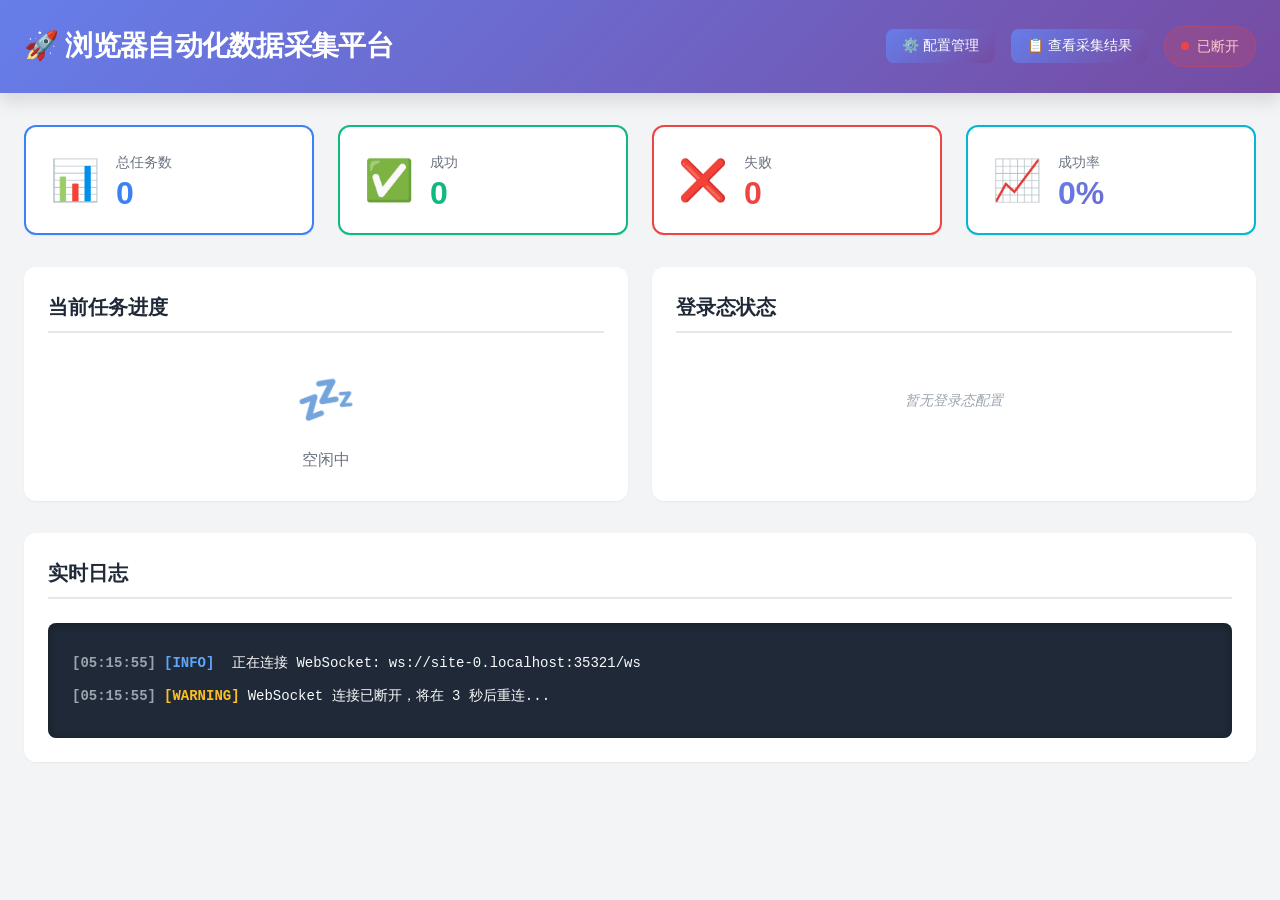
<file: static/index.html>
<!DOCTYPE html>
<html lang="zh-CN">
<head>
    <meta charset="UTF-8">
    <meta name="viewport" content="width=device-width, initial-scale=1.0">
    <title>浏览器自动化数据采集平台 - 监控看板</title>
    <link rel="stylesheet" href="/static/style.css">
</head>
<body>
    <!-- 头部 -->
    <header class="header">
        <div class="header-content">
            <h1>🚀 浏览器自动化数据采集平台</h1>
            <div class="header-actions">
                <button id="manage-configs-btn" class="btn btn-primary">⚙️ 配置管理</button>
                <button id="view-results-btn" class="btn btn-primary">📋 查看采集结果</button>
                <span id="ws-status" class="status-badge disconnected">连接中...</span>
            </div>
        </div>
    </header>

    <!-- 主容器 -->
    <div class="container">
        <!-- 统计卡片区域 -->
        <section class="stats-section">
            <div class="stat-card stat-total">
                <div class="stat-icon">📊</div>
                <div class="stat-content">
                    <div class="stat-label">总任务数</div>
                    <div class="stat-value" id="stat-total">0</div>
                </div>
            </div>

            <div class="stat-card stat-success">
                <div class="stat-icon">✅</div>
                <div class="stat-content">
                    <div class="stat-label">成功</div>
                    <div class="stat-value" id="stat-success">0</div>
                </div>
            </div>

            <div class="stat-card stat-failed">
                <div class="stat-icon">❌</div>
                <div class="stat-content">
                    <div class="stat-label">失败</div>
                    <div class="stat-value" id="stat-failed">0</div>
                </div>
            </div>

            <div class="stat-card stat-rate">
                <div class="stat-icon">📈</div>
                <div class="stat-content">
                    <div class="stat-label">成功率</div>
                    <div class="stat-value" id="stat-rate">0%</div>
                </div>
            </div>
        </section>

        <!-- 进度和登录态区域 -->
        <section class="info-section">
            <!-- 当前任务进度 -->
            <div class="panel progress-panel">
                <h2>当前任务进度</h2>
                <div id="progress-content">
                    <div class="idle-state">
                        <span class="idle-icon">💤</span>
                        <p>空闲中</p>
                    </div>
                </div>
            </div>

            <!-- 登录态状态 -->
            <div class="panel auth-panel">
                <h2>登录态状态</h2>
                <div id="auth-list">
                    <p class="empty-state">暂无登录态配置</p>
                </div>
            </div>
        </section>

        <!-- 实时日志区域 -->
        <section class="log-section">
            <div class="panel">
                <h2>实时日志</h2>
                <div id="log-container" class="log-container">
                    <div class="log-entry log-info">
                        <span class="log-time">[--:--:--]</span>
                        <span class="log-level">[INFO]</span>
                        <span class="log-message">等待 WebSocket 连接...</span>
                    </div>
                </div>
            </div>
        </section>
    </div>

    <!-- 采集结果模态框 -->
    <div id="results-modal" class="modal hidden">
        <div class="modal-content">
            <div class="modal-header">
                <h2>📋 采集结果</h2>
                <button id="close-modal-btn" class="btn-close">&times;</button>
            </div>
            <div class="modal-body">
                <div class="results-filters">
                    <input type="number" id="filter-job-id" placeholder="按任务ID筛选" class="filter-input">
                    <input type="number" id="filter-config-id" placeholder="按配置ID筛选" class="filter-input">
                    <button id="apply-filter-btn" class="btn btn-secondary">应用筛选</button>
                    <button id="clear-filter-btn" class="btn btn-secondary">清除筛选</button>
                </div>
                <div id="results-container" class="results-container">
                    <div class="loading-spinner">加载中...</div>
                </div>
                <div class="pagination">
                    <button id="prev-page-btn" class="btn btn-secondary" disabled>上一页</button>
                    <span id="page-info" class="page-info">第 1 页</span>
                    <button id="next-page-btn" class="btn btn-secondary">下一页</button>
                </div>
            </div>
        </div>
    </div>

    <!-- 配置管理模态框 -->
    <div id="config-modal" class="modal hidden">
        <div class="modal-content modal-large">
            <div class="modal-header">
                <h2>⚙️ 配置管理</h2>
                <button id="close-config-modal-btn" class="btn-close">&times;</button>
            </div>
            <div class="modal-body">
                <div class="config-actions-toolbar">
                    <button id="add-config-btn" class="btn btn-success">➕ 新建配置</button>
                </div>
                <div id="config-list-container" class="config-list-container">
                    <div class="loading-spinner">加载中...</div>
                </div>
                <div class="pagination">
                    <button id="config-prev-page-btn" class="btn btn-secondary" disabled>上一页</button>
                    <span id="config-page-info" class="page-info">第 1 页</span>
                    <button id="config-next-page-btn" class="btn btn-secondary">下一页</button>
                </div>
            </div>
        </div>
    </div>

    <!-- 配置编辑模态框 -->
    <div id="config-edit-modal" class="modal hidden">
        <div class="modal-content modal-large">
            <div class="modal-header">
                <h2 id="config-edit-title">➕ 新建配置</h2>
                <button id="close-config-edit-modal-btn" class="btn-close">&times;</button>
            </div>
            <div class="modal-body">
                <form id="config-form" class="config-form">
                    <div class="form-group">
                        <label for="config_name">配置名称 *</label>
                        <input type="text" id="config_name" name="config_name" required maxlength="100" placeholder="例如：淘宝商品采集">
                    </div>

                    <div class="form-group">
                        <label for="target_url">目标URL *</label>
                        <input type="url" id="target_url" name="target_url" required placeholder="https://example.com/search">
                    </div>

                    <div class="form-row">
                        <div class="form-group">
                            <label>
                                <input type="checkbox" id="need_login" name="need_login">
                                需要登录
                            </label>
                        </div>
                        <div class="form-group">
                            <label>
                                <input type="checkbox" id="is_active" name="is_active" checked>
                                启用配置
                            </label>
                        </div>
                    </div>

                    <div class="form-group" id="auth_profile_group" style="display: none;">
                        <label for="auth_profile">登录态标识 *</label>
                        <input type="text" id="auth_profile" name="auth_profile" maxlength="50" placeholder="例如：taobao">
                    </div>

                    <div class="form-group" id="login_url_group" style="display: none;">
                        <label for="login_url">登录页URL</label>
                        <input type="url" id="login_url" name="login_url" placeholder="https://example.com/login">
                    </div>

                    <div class="form-group">
                        <label for="input_configs">输入框配置 (JSON) *</label>
                        <textarea id="input_configs" name="input_configs" rows="4" required placeholder='{"keyword": {"selector": "#search", "value": "{keyword}"}}'></textarea>
                        <small>格式：{"字段名": {"selector": "选择器", "value": "{参数名}"}}</small>
                    </div>

                    <div class="form-row">
                        <div class="form-group">
                            <label for="submit_selector">提交按钮选择器 *</label>
                            <input type="text" id="submit_selector" name="submit_selector" required maxlength="200" placeholder="button[type=submit]">
                        </div>
                        <div class="form-group">
                            <label for="wait_selector">等待加载选择器 *</label>
                            <input type="text" id="wait_selector" name="wait_selector" required maxlength="200" placeholder=".result-list">
                        </div>
                    </div>

                    <div class="form-group">
                        <label for="fields_mapping">字段映射规则 (JSON) *</label>
                        <textarea id="fields_mapping" name="fields_mapping" rows="4" required placeholder='{"title": {"selector": ".item-title", "type": "text"}}'></textarea>
                        <small>格式：{"字段名": {"selector": "选择器", "type": "text|attr", "attr": "属性名"}}</small>
                    </div>

                    <div class="form-row">
                        <div class="form-group">
                            <label for="pagination_selector">下一页选择器</label>
                            <input type="text" id="pagination_selector" name="pagination_selector" maxlength="200" placeholder=".next-page">
                        </div>
                        <div class="form-group">
                            <label for="max_pages">最大翻页数</label>
                            <input type="number" id="max_pages" name="max_pages" min="1" value="1">
                        </div>
                    </div>

                    <div class="form-actions">
                        <button type="button" id="cancel-config-btn" class="btn btn-secondary">取消</button>
                        <button type="submit" class="btn btn-success">保存</button>
                    </div>
                </form>
            </div>
        </div>
    </div>

    <!-- Toast 容器 -->
    <div id="toast-container" class="toast-container"></div>

    <script src="/static/app.js"></script>
</body>
</html>
</file>
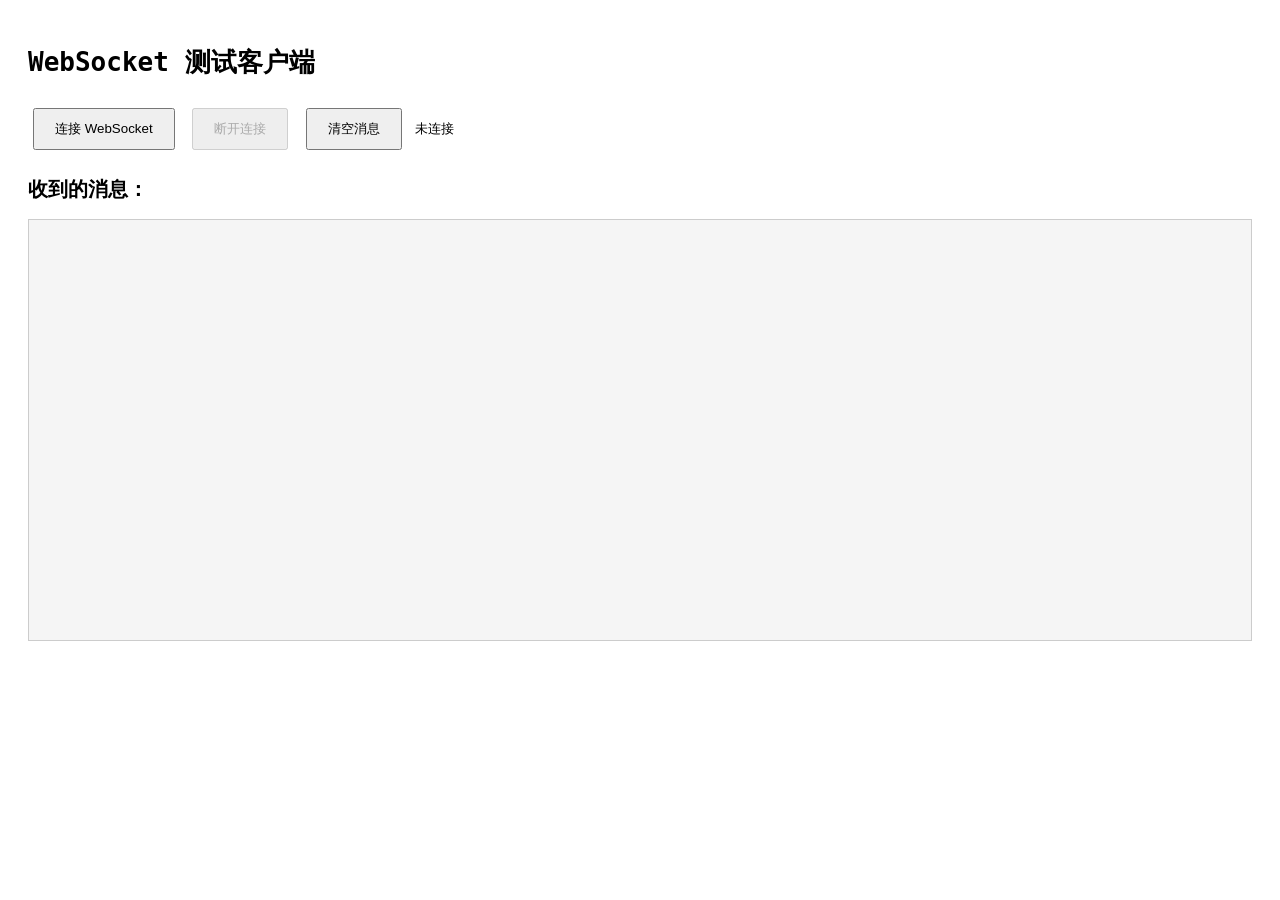
<file: tests/manual/test_websocket_client.html>
<!DOCTYPE html>
<html>
<head>
    <meta charset="UTF-8">
    <title>WebSocket 测试客户端</title>
    <style>
        body {
            font-family: monospace;
            padding: 20px;
        }
        #messages {
            border: 1px solid #ccc;
            height: 400px;
            overflow-y: scroll;
            padding: 10px;
            background: #f5f5f5;
        }
        .message {
            margin: 5px 0;
            padding: 5px;
            border-radius: 3px;
        }
        .progress {
            background: #e3f2fd;
        }
        .log-info {
            background: #f1f8e9;
        }
        .log-error {
            background: #ffebee;
        }
        button {
            margin: 10px 5px;
            padding: 10px 20px;
        }
    </style>
</head>
<body>
    <h1>WebSocket 测试客户端</h1>

    <div>
        <button id="connectBtn">连接 WebSocket</button>
        <button id="disconnectBtn" disabled>断开连接</button>
        <button id="clearBtn">清空消息</button>
        <span id="status">未连接</span>
    </div>

    <h2>收到的消息：</h2>
    <div id="messages"></div>

    <script>
        let ws = null;
        const messagesDiv = document.getElementById('messages');
        const statusSpan = document.getElementById('status');
        const connectBtn = document.getElementById('connectBtn');
        const disconnectBtn = document.getElementById('disconnectBtn');
        const clearBtn = document.getElementById('clearBtn');

        connectBtn.onclick = () => {
            ws = new WebSocket('ws://127.0.0.1:8000/ws');

            ws.onopen = () => {
                statusSpan.textContent = '已连接';
                statusSpan.style.color = 'green';
                connectBtn.disabled = true;
                disconnectBtn.disabled = false;
                addMessage('system', '连接成功');
            };

            ws.onmessage = (event) => {
                const data = JSON.parse(event.data);
                const type = data.type;
                const className = type === 'progress' ? 'progress' : `log-${data.level}`;

                let content = `[${data.type}] ${data.message}`;
                if (data.job_id) {
                    content += ` (Job ${data.job_id})`;
                }
                if (data.progress) {
                    content += ` - ${data.progress.current}/${data.progress.total}`;
                }

                addMessage(className, content);
            };

            ws.onerror = (error) => {
                addMessage('log-error', `错误: ${error}`);
            };

            ws.onclose = () => {
                statusSpan.textContent = '已断开';
                statusSpan.style.color = 'red';
                connectBtn.disabled = false;
                disconnectBtn.disabled = true;
                addMessage('system', '连接关闭');
            };
        };

        disconnectBtn.onclick = () => {
            if (ws) {
                ws.close();
            }
        };

        clearBtn.onclick = () => {
            messagesDiv.innerHTML = '';
        };

        function addMessage(className, content) {
            const div = document.createElement('div');
            div.className = `message ${className}`;
            div.textContent = `[${new Date().toLocaleTimeString()}] ${content}`;
            messagesDiv.appendChild(div);
            messagesDiv.scrollTop = messagesDiv.scrollHeight;
        }
    </script>
</body>
</html>
</file>
<file: static/style.css>
/* ===== 全局样式和 CSS 变量 ===== */
:root {
    /* 颜色变量 */
    --color-primary: #3b82f6;
    --color-success: #10b981;
    --color-warning: #f59e0b;
    --color-error: #ef4444;
    --color-info: #06b6d4;

    /* 背景色 */
    --bg-body: #f3f4f6;
    --bg-card: #ffffff;
    --bg-header: linear-gradient(135deg, #667eea 0%, #764ba2 100%);
    --bg-log: #1f2937;

    /* 文字颜色 */
    --text-primary: #1f2937;
    --text-secondary: #6b7280;
    --text-light: #9ca3af;
    --text-on-dark: #f9fafb;

    /* 边框和阴影 */
    --border-radius: 12px;
    --border-color: #e5e7eb;
    --shadow-sm: 0 1px 2px rgba(0, 0, 0, 0.05);
    --shadow-md: 0 4px 6px rgba(0, 0, 0, 0.1);
    --shadow-lg: 0 10px 15px rgba(0, 0, 0, 0.1);

    /* 间距 */
    --spacing-xs: 0.5rem;
    --spacing-sm: 1rem;
    --spacing-md: 1.5rem;
    --spacing-lg: 2rem;
    --spacing-xl: 3rem;
}

/* 重置和基础样式 */
* {
    margin: 0;
    padding: 0;
    box-sizing: border-box;
}

body {
    font-family: -apple-system, BlinkMacSystemFont, 'Segoe UI', 'Roboto', 'Helvetica Neue',
                 'Arial', 'Noto Sans', sans-serif, 'Apple Color Emoji', 'Segoe UI Emoji';
    background-color: var(--bg-body);
    color: var(--text-primary);
    line-height: 1.6;
    font-size: 14px;
    overflow-x: hidden;
}

/* ===== 头部样式 ===== */
.header {
    background: var(--bg-header);
    color: white;
    padding: var(--spacing-md) 0;
    box-shadow: var(--shadow-lg);
    position: sticky;
    top: 0;
    z-index: 1000;
}

.header-content {
    max-width: 1400px;
    margin: 0 auto;
    padding: 0 var(--spacing-md);
    display: flex;
    justify-content: space-between;
    align-items: center;
}

.header h1 {
    font-size: 1.75rem;
    font-weight: 600;
    letter-spacing: -0.025em;
}

/* 连接状态指示器 */
.connection-status {
    display: flex;
    align-items: center;
}

.status-badge {
    padding: var(--spacing-xs) var(--spacing-sm);
    border-radius: 20px;
    font-size: 0.875rem;
    font-weight: 500;
    display: flex;
    align-items: center;
    gap: 0.5rem;
    transition: all 0.3s ease;
}

.status-badge::before {
    content: '';
    width: 8px;
    height: 8px;
    border-radius: 50%;
    display: inline-block;
}

.status-badge.connected {
    background-color: rgba(16, 185, 129, 0.2);
    color: #d1fae5;
    border: 1px solid rgba(16, 185, 129, 0.3);
}

.status-badge.connected::before {
    background-color: #10b981;
    box-shadow: 0 0 8px #10b981;
    animation: pulse 2s infinite;
}

.status-badge.disconnected {
    background-color: rgba(239, 68, 68, 0.2);
    color: #fecaca;
    border: 1px solid rgba(239, 68, 68, 0.3);
}

.status-badge.disconnected::before {
    background-color: #ef4444;
}

@keyframes pulse {
    0%, 100% {
        opacity: 1;
    }
    50% {
        opacity: 0.5;
    }
}

/* ===== 主容器 ===== */
.container {
    max-width: 1400px;
    margin: 0 auto;
    padding: var(--spacing-lg) var(--spacing-md);
}

/* ===== 统计卡片区域 ===== */
.stats-section {
    display: grid;
    grid-template-columns: repeat(4, 1fr);
    gap: var(--spacing-md);
    margin-bottom: var(--spacing-lg);
}

.stat-card {
    background: var(--bg-card);
    border-radius: var(--border-radius);
    padding: var(--spacing-md);
    box-shadow: var(--shadow-sm);
    display: flex;
    align-items: center;
    gap: var(--spacing-sm);
    transition: all 0.3s ease;
    border: 2px solid transparent;
}

.stat-card:hover {
    transform: translateY(-4px);
    box-shadow: var(--shadow-lg);
}

.stat-icon {
    font-size: 2.5rem;
    line-height: 1;
}

.stat-content {
    flex: 1;
}

.stat-label {
    font-size: 0.875rem;
    color: var(--text-secondary);
    margin-bottom: 0.25rem;
}

.stat-value {
    font-size: 2rem;
    font-weight: 700;
    line-height: 1;
}

/* 统计卡片颜色主题 */
.stat-total {
    border-color: var(--color-primary);
}

.stat-total .stat-value {
    color: var(--color-primary);
}

.stat-success {
    border-color: var(--color-success);
}

.stat-success .stat-value {
    color: var(--color-success);
}

.stat-failed {
    border-color: var(--color-error);
}

.stat-failed .stat-value {
    color: var(--color-error);
}

.stat-rate {
    border-color: var(--color-info);
}

.stat-rate .stat-value {
    background: linear-gradient(135deg, #667eea 0%, #764ba2 100%);
    -webkit-background-clip: text;
    -webkit-text-fill-color: transparent;
    background-clip: text;
}

/* ===== 信息面板区域 ===== */
.info-section {
    display: grid;
    grid-template-columns: repeat(2, 1fr);
    gap: var(--spacing-md);
    margin-bottom: var(--spacing-lg);
}

.panel {
    background: var(--bg-card);
    border-radius: var(--border-radius);
    padding: var(--spacing-md);
    box-shadow: var(--shadow-sm);
}

.panel h2 {
    font-size: 1.25rem;
    font-weight: 600;
    margin-bottom: var(--spacing-md);
    color: var(--text-primary);
    border-bottom: 2px solid var(--border-color);
    padding-bottom: var(--spacing-xs);
}

/* 进度面板 */
.progress-panel #progress-content {
    min-height: 120px;
}

.idle-state {
    display: flex;
    flex-direction: column;
    align-items: center;
    justify-content: center;
    height: 120px;
    color: var(--text-secondary);
}

.idle-icon {
    font-size: 3rem;
    margin-bottom: var(--spacing-xs);
    opacity: 0.6;
}

.idle-state p {
    font-size: 1rem;
}

.task-progress {
    padding: var(--spacing-sm);
}

.task-info {
    margin-bottom: var(--spacing-sm);
}

.task-id {
    font-size: 1.125rem;
    font-weight: 600;
    color: var(--color-primary);
    margin-bottom: 0.25rem;
}

.task-message {
    color: var(--text-secondary);
    font-size: 0.9375rem;
}

.progress-bar-container {
    margin-top: var(--spacing-sm);
}

.progress-bar {
    width: 100%;
    height: 24px;
    background-color: #e5e7eb;
    border-radius: 12px;
    overflow: hidden;
    position: relative;
    box-shadow: inset 0 2px 4px rgba(0, 0, 0, 0.06);
}

.progress-bar-fill {
    height: 100%;
    background: linear-gradient(90deg, #3b82f6 0%, #8b5cf6 100%);
    border-radius: 12px;
    transition: width 0.5s ease;
    position: relative;
    display: flex;
    align-items: center;
    justify-content: center;
    color: white;
    font-weight: 600;
    font-size: 0.75rem;
}

.progress-bar-fill::after {
    content: '';
    position: absolute;
    top: 0;
    left: 0;
    right: 0;
    bottom: 0;
    background: linear-gradient(
        90deg,
        transparent,
        rgba(255, 255, 255, 0.3),
        transparent
    );
    animation: shimmer 2s infinite;
}

@keyframes shimmer {
    0% {
        transform: translateX(-100%);
    }
    100% {
        transform: translateX(100%);
    }
}

.progress-text {
    margin-top: var(--spacing-xs);
    text-align: center;
    color: var(--text-secondary);
    font-size: 0.875rem;
}

/* 登录态面板 */
.auth-panel #auth-list {
    min-height: 120px;
}

.empty-state {
    color: var(--text-light);
    text-align: center;
    padding: var(--spacing-lg) 0;
    font-style: italic;
}

.auth-item {
    display: flex;
    align-items: center;
    justify-content: space-between;
    padding: var(--spacing-xs) var(--spacing-sm);
    margin-bottom: var(--spacing-xs);
    border-radius: 8px;
    transition: background-color 0.2s ease;
}

.auth-item:hover {
    background-color: var(--bg-body);
}

.auth-item:last-child {
    margin-bottom: 0;
}

.auth-profile {
    display: flex;
    align-items: center;
    gap: var(--spacing-xs);
    font-weight: 500;
}

.auth-indicator {
    width: 12px;
    height: 12px;
    border-radius: 50%;
    display: inline-block;
}

.auth-indicator.normal {
    background-color: var(--color-success);
    box-shadow: 0 0 8px rgba(16, 185, 129, 0.4);
}

.auth-indicator.expired {
    background-color: var(--color-warning);
    box-shadow: 0 0 8px rgba(245, 158, 11, 0.4);
}

.auth-indicator.not_configured {
    background-color: var(--text-light);
}

.auth-status-text {
    font-size: 0.875rem;
    padding: 0.25rem 0.75rem;
    border-radius: 12px;
    font-weight: 500;
}

.auth-status-text.normal {
    color: var(--color-success);
    background-color: rgba(16, 185, 129, 0.1);
}

.auth-status-text.expired {
    color: var(--color-warning);
    background-color: rgba(245, 158, 11, 0.1);
}

.auth-status-text.not_configured {
    color: var(--text-light);
    background-color: rgba(156, 163, 175, 0.1);
}

/* ===== 日志区域 ===== */
.log-section {
    margin-bottom: var(--spacing-lg);
}

.log-container {
    background-color: var(--bg-log);
    color: var(--text-on-dark);
    border-radius: 8px;
    padding: var(--spacing-md);
    max-height: 500px;
    overflow-y: auto;
    font-family: 'Consolas', 'Monaco', 'Courier New', monospace;
    font-size: 0.875rem;
    line-height: 1.8;
    box-shadow: inset 0 2px 8px rgba(0, 0, 0, 0.3);
}

.log-container::-webkit-scrollbar {
    width: 8px;
}

.log-container::-webkit-scrollbar-track {
    background: rgba(0, 0, 0, 0.2);
    border-radius: 4px;
}

.log-container::-webkit-scrollbar-thumb {
    background: rgba(255, 255, 255, 0.3);
    border-radius: 4px;
}

.log-container::-webkit-scrollbar-thumb:hover {
    background: rgba(255, 255, 255, 0.5);
}

.log-entry {
    padding: 0.25rem 0;
    display: flex;
    gap: 0.5rem;
    align-items: baseline;
}

.log-time {
    color: var(--text-light);
    font-weight: 600;
    flex-shrink: 0;
}

.log-level {
    font-weight: 700;
    flex-shrink: 0;
    min-width: 60px;
}

.log-message {
    flex: 1;
    word-break: break-word;
}

/* 日志级别颜色 */
.log-info .log-level {
    color: #60a5fa;
}

.log-warning .log-level {
    color: #fbbf24;
}

.log-error .log-level {
    color: #f87171;
}

.log-success .log-level {
    color: #34d399;
}

/* ===== 响应式设计 ===== */

/* 平板设备 (768px - 1024px) */
@media (max-width: 1024px) {
    .container {
        padding: var(--spacing-md) var(--spacing-sm);
    }

    .stats-section {
        grid-template-columns: repeat(2, 1fr);
    }

    .info-section {
        grid-template-columns: 1fr;
    }

    .header-content {
        flex-direction: column;
        gap: var(--spacing-sm);
        text-align: center;
    }

    .header h1 {
        font-size: 1.5rem;
    }
}

/* 移动设备 (< 768px) */
@media (max-width: 768px) {
    .header {
        padding: var(--spacing-sm) 0;
    }

    .header h1 {
        font-size: 1.25rem;
    }

    .stats-section {
        grid-template-columns: 1fr;
        gap: var(--spacing-sm);
    }

    .stat-card {
        padding: var(--spacing-sm);
    }

    .stat-icon {
        font-size: 2rem;
    }

    .stat-value {
        font-size: 1.5rem;
    }

    .info-section {
        gap: var(--spacing-sm);
    }

    .panel {
        padding: var(--spacing-sm);
    }

    .panel h2 {
        font-size: 1.125rem;
    }

    .log-container {
        max-height: 300px;
        font-size: 0.8125rem;
        padding: var(--spacing-sm);
    }

    .container {
        padding: var(--spacing-sm);
    }
}

/* 超小设备 (< 480px) */
@media (max-width: 480px) {
    .header h1 {
        font-size: 1rem;
    }

    .stat-card {
        flex-direction: column;
        text-align: center;
        gap: var(--spacing-xs);
    }

    .stat-icon {
        font-size: 2.5rem;
    }

    .status-badge {
        font-size: 0.75rem;
        padding: 0.375rem 0.75rem;
    }
}

/* ===== 动画和过渡效果 ===== */
.stat-card,
.panel,
.status-badge,
.auth-item,
.log-entry {
    transition: all 0.3s cubic-bezier(0.4, 0, 0.2, 1);
}

/* 淡入动画 */
@keyframes fadeIn {
    from {
        opacity: 0;
        transform: translateY(10px);
    }
    to {
        opacity: 1;
        transform: translateY(0);
    }
}

.stat-card,
.panel {
    animation: fadeIn 0.5s ease-out;
}

/* 为不同卡片添加延迟动画 */
.stat-card:nth-child(1) {
    animation-delay: 0.1s;
}

.stat-card:nth-child(2) {
    animation-delay: 0.2s;
}

.stat-card:nth-child(3) {
    animation-delay: 0.3s;
}

.stat-card:nth-child(4) {
    animation-delay: 0.4s;
}

/* 新日志条目动画 */
.log-entry.new {
    animation: slideInLeft 0.3s ease-out;
}

@keyframes slideInLeft {
    from {
        opacity: 0;
        transform: translateX(-20px);
    }
    to {
        opacity: 1;
        transform: translateX(0);
    }
}

/* ===== 辅助类 ===== */
.text-center {
    text-align: center;
}

.mt-sm {
    margin-top: var(--spacing-sm);
}

.mt-md {
    margin-top: var(--spacing-md);
}

.mb-sm {
    margin-bottom: var(--spacing-sm);
}

.mb-md {
    margin-bottom: var(--spacing-md);
}

/* 隐藏元素 */
.hidden {
    display: none !important;
}

/* 加载状态 */
.loading {
    opacity: 0.6;
    pointer-events: none;
}

/* ===== 按钮样式 ===== */
.btn {
    padding: 0.5rem 1rem;
    border: none;
    border-radius: 8px;
    font-size: 0.875rem;
    font-weight: 500;
    cursor: pointer;
    transition: all 0.3s ease;
    display: inline-flex;
    align-items: center;
    gap: 0.5rem;
}

.btn:hover {
    transform: translateY(-2px);
    box-shadow: var(--shadow-md);
}

.btn:active {
    transform: translateY(0);
}

.btn-primary {
    background: linear-gradient(135deg, #667eea 0%, #764ba2 100%);
    color: white;
}

.btn-primary:hover {
    background: linear-gradient(135deg, #5568d3 0%, #653a8b 100%);
}

.btn-secondary {
    background-color: #e5e7eb;
    color: var(--text-primary);
}

.btn-secondary:hover {
    background-color: #d1d5db;
}

.btn-secondary:disabled {
    opacity: 0.5;
    cursor: not-allowed;
    transform: none;
}

.btn-close {
    background: none;
    border: none;
    font-size: 2rem;
    color: var(--text-secondary);
    cursor: pointer;
    line-height: 1;
    padding: 0;
    width: 32px;
    height: 32px;
    display: flex;
    align-items: center;
    justify-content: center;
    border-radius: 4px;
    transition: all 0.2s ease;
}

.btn-close:hover {
    background-color: var(--bg-body);
    color: var(--text-primary);
}

/* ===== 头部按钮区域 ===== */
.header-actions {
    display: flex;
    align-items: center;
    gap: 1rem;
}

/* ===== 模态框样式 ===== */
.modal {
    position: fixed;
    top: 0;
    left: 0;
    right: 0;
    bottom: 0;
    background-color: rgba(0, 0, 0, 0.5);
    display: flex;
    align-items: center;
    justify-content: center;
    z-index: 2000;
    padding: var(--spacing-md);
    animation: fadeIn 0.3s ease-out;
}

.modal-content {
    background: var(--bg-card);
    border-radius: var(--border-radius);
    width: 100%;
    max-width: 1200px;
    max-height: 90vh;
    display: flex;
    flex-direction: column;
    box-shadow: 0 20px 25px -5px rgba(0, 0, 0, 0.1), 0 10px 10px -5px rgba(0, 0, 0, 0.04);
    animation: slideUp 0.3s ease-out;
}

@keyframes slideUp {
    from {
        opacity: 0;
        transform: translateY(20px);
    }
    to {
        opacity: 1;
        transform: translateY(0);
    }
}

.modal-header {
    display: flex;
    align-items: center;
    justify-content: space-between;
    padding: var(--spacing-md);
    border-bottom: 2px solid var(--border-color);
}

.modal-header h2 {
    margin: 0;
    font-size: 1.5rem;
    font-weight: 600;
    color: var(--text-primary);
}

.modal-body {
    padding: var(--spacing-md);
    overflow-y: auto;
    flex: 1;
}

/* ===== 筛选器样式 ===== */
.results-filters {
    display: flex;
    gap: var(--spacing-sm);
    margin-bottom: var(--spacing-md);
    flex-wrap: wrap;
}

.filter-input {
    padding: 0.5rem 1rem;
    border: 1px solid var(--border-color);
    border-radius: 8px;
    font-size: 0.875rem;
    flex: 1;
    min-width: 150px;
    transition: border-color 0.2s ease;
}

.filter-input:focus {
    outline: none;
    border-color: var(--color-primary);
}

/* ===== 结果容器样式 ===== */
.results-container {
    min-height: 400px;
    max-height: 500px;
    overflow-y: auto;
}

.loading-spinner {
    display: flex;
    align-items: center;
    justify-content: center;
    height: 400px;
    color: var(--text-secondary);
    font-size: 1rem;
}

.result-card {
    background: var(--bg-card);
    border: 1px solid var(--border-color);
    border-radius: 8px;
    padding: var(--spacing-md);
    margin-bottom: var(--spacing-sm);
    transition: all 0.2s ease;
}

.result-card:hover {
    box-shadow: var(--shadow-md);
    border-color: var(--color-primary);
}

.result-header {
    display: flex;
    justify-content: space-between;
    align-items: start;
    margin-bottom: var(--spacing-sm);
    padding-bottom: var(--spacing-sm);
    border-bottom: 1px solid var(--border-color);
}

.result-meta {
    display: flex;
    gap: var(--spacing-md);
    flex-wrap: wrap;
}

.result-meta-item {
    display: flex;
    flex-direction: column;
}

.result-meta-label {
    font-size: 0.75rem;
    color: var(--text-secondary);
    margin-bottom: 0.25rem;
}

.result-meta-value {
    font-size: 0.875rem;
    font-weight: 600;
    color: var(--text-primary);
}

.result-time {
    font-size: 0.75rem;
    color: var(--text-light);
}

.result-body {
    margin-top: var(--spacing-sm);
}

.result-section {
    margin-bottom: var(--spacing-sm);
}

.result-section-title {
    font-size: 0.875rem;
    font-weight: 600;
    color: var(--text-secondary);
    margin-bottom: 0.5rem;
}

.result-data {
    background-color: var(--bg-log);
    color: var(--text-on-dark);
    padding: var(--spacing-sm);
    border-radius: 6px;
    font-family: 'Consolas', 'Monaco', 'Courier New', monospace;
    font-size: 0.8125rem;
    max-height: 300px;
    overflow-y: auto;
    white-space: pre-wrap;
    word-break: break-all;
}

.empty-results {
    display: flex;
    flex-direction: column;
    align-items: center;
    justify-content: center;
    height: 400px;
    color: var(--text-secondary);
}

.empty-results-icon {
    font-size: 4rem;
    margin-bottom: var(--spacing-sm);
    opacity: 0.3;
}

.empty-results-text {
    font-size: 1.125rem;
}

/* ===== 分页样式 ===== */
.pagination {
    display: flex;
    align-items: center;
    justify-content: center;
    gap: var(--spacing-md);
    margin-top: var(--spacing-md);
    padding-top: var(--spacing-md);
    border-top: 1px solid var(--border-color);
}

.page-info {
    font-size: 0.875rem;
    color: var(--text-secondary);
    min-width: 80px;
    text-align: center;
}

/* ===== 响应式调整 ===== */
@media (max-width: 768px) {
    .modal-content {
        max-height: 95vh;
    }

    .results-filters {
        flex-direction: column;
    }

    .filter-input {
        width: 100%;
    }

    .result-meta {
        flex-direction: column;
        gap: var(--spacing-sm);
    }

    .header-actions {
        flex-direction: column;
        gap: 0.5rem;
    }
}

/* ===== 配置管理样式 ===== */

.modal-large {
    max-width: 900px;
}

.config-actions-toolbar {
    margin-bottom: var(--spacing-md);
    display: flex;
    justify-content: flex-end;
}

.config-list-container {
    min-height: 300px;
    margin-bottom: var(--spacing-md);
}

.config-card {
    background: var(--bg-card);
    border: 1px solid var(--border-color);
    border-radius: var(--border-radius);
    padding: var(--spacing-md);
    margin-bottom: var(--spacing-sm);
    transition: all 0.2s;
}

.config-card:hover {
    box-shadow: var(--shadow-md);
    transform: translateY(-2px);
}

.config-header {
    display: flex;
    justify-content: space-between;
    align-items: center;
    margin-bottom: var(--spacing-sm);
}

.config-title {
    display: flex;
    align-items: center;
    gap: var(--spacing-sm);
}

.config-name {
    font-size: 1.1rem;
    font-weight: 600;
    color: var(--text-primary);
}

.config-badge {
    display: inline-block;
    padding: 0.25rem 0.5rem;
    border-radius: 4px;
    font-size: 0.75rem;
    font-weight: 500;
}

.badge-active {
    background-color: #d1fae5;
    color: #065f46;
}

.badge-inactive {
    background-color: #fee2e2;
    color: #991b1b;
}

.badge-login {
    background-color: #dbeafe;
    color: #1e40af;
}

.config-actions {
    display: flex;
    gap: var(--spacing-xs);
}

.btn-icon {
    background: none;
    border: none;
    cursor: pointer;
    font-size: 1.2rem;
    padding: 0.25rem;
    transition: transform 0.2s;
}

.btn-icon:hover {
    transform: scale(1.2);
}

.config-body {
    padding-top: var(--spacing-sm);
    border-top: 1px solid var(--border-color);
}

.config-info {
    display: grid;
    grid-template-columns: repeat(auto-fit, minmax(200px, 1fr));
    gap: var(--spacing-sm);
}

.config-info-item {
    display: flex;
    flex-direction: column;
    gap: 0.25rem;
}

.config-info-label {
    font-size: 0.75rem;
    color: var(--text-secondary);
    font-weight: 500;
}

.config-info-value {
    font-size: 0.875rem;
    color: var(--text-primary);
    word-break: break-all;
}

/* ===== 配置表单样式 ===== */

.config-form {
    display: flex;
    flex-direction: column;
    gap: var(--spacing-md);
}

.form-group {
    display: flex;
    flex-direction: column;
    gap: 0.5rem;
}

.form-row {
    display: grid;
    grid-template-columns: 1fr 1fr;
    gap: var(--spacing-md);
}

.form-group label {
    font-weight: 500;
    color: var(--text-primary);
    font-size: 0.875rem;
}

.form-group input[type="text"],
.form-group input[type="url"],
.form-group input[type="number"],
.form-group textarea {
    padding: 0.75rem;
    border: 1px solid var(--border-color);
    border-radius: 6px;
    font-size: 0.875rem;
    font-family: inherit;
    transition: all 0.2s;
}

.form-group input[type="text"]:focus,
.form-group input[type="url"]:focus,
.form-group input[type="number"]:focus,
.form-group textarea:focus {
    outline: none;
    border-color: var(--color-primary);
    box-shadow: 0 0 0 3px rgba(59, 130, 246, 0.1);
}

.form-group textarea {
    font-family: 'Courier New', monospace;
    resize: vertical;
    min-height: 100px;
}

.form-group small {
    color: var(--text-secondary);
    font-size: 0.75rem;
}

.form-group input[type="checkbox"] {
    width: 18px;
    height: 18px;
    cursor: pointer;
    margin-right: 0.5rem;
}

.form-actions {
    display: flex;
    justify-content: flex-end;
    gap: var(--spacing-sm);
    padding-top: var(--spacing-md);
    border-top: 1px solid var(--border-color);
}

.btn-success {
    background-color: var(--color-success);
    color: white;
}

.btn-success:hover {
    background-color: #059669;
}

@media (max-width: 768px) {
    .form-row {
        grid-template-columns: 1fr;
    }

    .modal-large {
        max-width: 95%;
    }

    .config-info {
        grid-template-columns: 1fr;
    }
}

/* ===== 自定义对话框样式 ===== */
.custom-dialog-overlay {
    position: fixed;
    top: 0;
    left: 0;
    right: 0;
    bottom: 0;
    background-color: rgba(0, 0, 0, 0.6);
    display: flex;
    align-items: center;
    justify-content: center;
    z-index: 3000;
    animation: fadeIn 0.2s ease-out;
}

.custom-dialog {
    background: var(--bg-card);
    border-radius: var(--border-radius);
    width: 90%;
    max-width: 450px;
    box-shadow: 0 25px 50px -12px rgba(0, 0, 0, 0.25);
    animation: dialogSlideIn 0.3s cubic-bezier(0.34, 1.56, 0.64, 1);
    overflow: hidden;
}

@keyframes dialogSlideIn {
    from {
        opacity: 0;
        transform: scale(0.9) translateY(-20px);
    }
    to {
        opacity: 1;
        transform: scale(1) translateY(0);
    }
}

.dialog-header {
    padding: var(--spacing-md);
    background: linear-gradient(135deg, #667eea 0%, #764ba2 100%);
    color: white;
    display: flex;
    align-items: center;
    gap: var(--spacing-sm);
}

.dialog-icon {
    font-size: 1.75rem;
    line-height: 1;
}

.dialog-title {
    font-size: 1.125rem;
    font-weight: 600;
    margin: 0;
}

.dialog-body {
    padding: var(--spacing-lg) var(--spacing-md);
    color: var(--text-primary);
    font-size: 0.9375rem;
    line-height: 1.6;
    white-space: pre-wrap;
}

.dialog-footer {
    padding: var(--spacing-sm) var(--spacing-md) var(--spacing-md);
    display: flex;
    justify-content: flex-end;
    gap: var(--spacing-sm);
}

.dialog-btn {
    padding: 0.625rem 1.25rem;
    border: none;
    border-radius: 8px;
    font-size: 0.875rem;
    font-weight: 500;
    cursor: pointer;
    transition: all 0.2s ease;
    min-width: 80px;
}

.dialog-btn-cancel {
    background-color: #e5e7eb;
    color: var(--text-primary);
}

.dialog-btn-cancel:hover {
    background-color: #d1d5db;
}

.dialog-btn-confirm {
    background: linear-gradient(135deg, #667eea 0%, #764ba2 100%);
    color: white;
}

.dialog-btn-confirm:hover {
    background: linear-gradient(135deg, #5568d3 0%, #653a8b 100%);
    transform: translateY(-1px);
    box-shadow: 0 4px 12px rgba(102, 126, 234, 0.4);
}

.dialog-btn-danger {
    background: var(--color-error);
    color: white;
}

.dialog-btn-danger:hover {
    background: #dc2626;
    transform: translateY(-1px);
    box-shadow: 0 4px 12px rgba(239, 68, 68, 0.4);
}

/* 提示框样式（替代 alert） */
.toast-container {
    position: fixed;
    top: 80px;
    right: 20px;
    z-index: 3500;
    display: flex;
    flex-direction: column;
    gap: var(--spacing-sm);
    pointer-events: none;
}

.toast {
    background: var(--bg-card);
    border-radius: 8px;
    padding: var(--spacing-md);
    box-shadow: 0 10px 15px -3px rgba(0, 0, 0, 0.1), 0 4px 6px -2px rgba(0, 0, 0, 0.05);
    display: flex;
    align-items: center;
    gap: var(--spacing-sm);
    min-width: 300px;
    max-width: 400px;
    pointer-events: auto;
    animation: toastSlideIn 0.3s ease-out;
    border-left: 4px solid;
}

@keyframes toastSlideIn {
    from {
        opacity: 0;
        transform: translateX(100%);
    }
    to {
        opacity: 1;
        transform: translateX(0);
    }
}

.toast.toast-hide {
    animation: toastSlideOut 0.3s ease-out forwards;
}

@keyframes toastSlideOut {
    from {
        opacity: 1;
        transform: translateX(0);
    }
    to {
        opacity: 0;
        transform: translateX(100%);
    }
}

.toast-icon {
    font-size: 1.5rem;
    line-height: 1;
    flex-shrink: 0;
}

.toast-content {
    flex: 1;
}

.toast-title {
    font-weight: 600;
    font-size: 0.875rem;
    margin-bottom: 0.25rem;
}

.toast-message {
    font-size: 0.8125rem;
    color: var(--text-secondary);
    line-height: 1.4;
}

.toast-close {
    background: none;
    border: none;
    font-size: 1.25rem;
    color: var(--text-secondary);
    cursor: pointer;
    padding: 0;
    width: 24px;
    height: 24px;
    display: flex;
    align-items: center;
    justify-content: center;
    border-radius: 4px;
    transition: all 0.2s;
    flex-shrink: 0;
}

.toast-close:hover {
    background-color: var(--bg-body);
    color: var(--text-primary);
}

/* Toast 类型样式 */
.toast-success {
    border-left-color: var(--color-success);
}

.toast-success .toast-icon {
    color: var(--color-success);
}

.toast-error {
    border-left-color: var(--color-error);
}

.toast-error .toast-icon {
    color: var(--color-error);
}

.toast-warning {
    border-left-color: var(--color-warning);
}

.toast-warning .toast-icon {
    color: var(--color-warning);
}

.toast-info {
    border-left-color: var(--color-info);
}

.toast-info .toast-icon {
    color: var(--color-info);
}

@media (max-width: 768px) {
    .custom-dialog {
        max-width: 90%;
    }

    .toast-container {
        left: 20px;
        right: 20px;
        top: 70px;
    }

    .toast {
        min-width: auto;
        max-width: 100%;
    }
}
</file>
